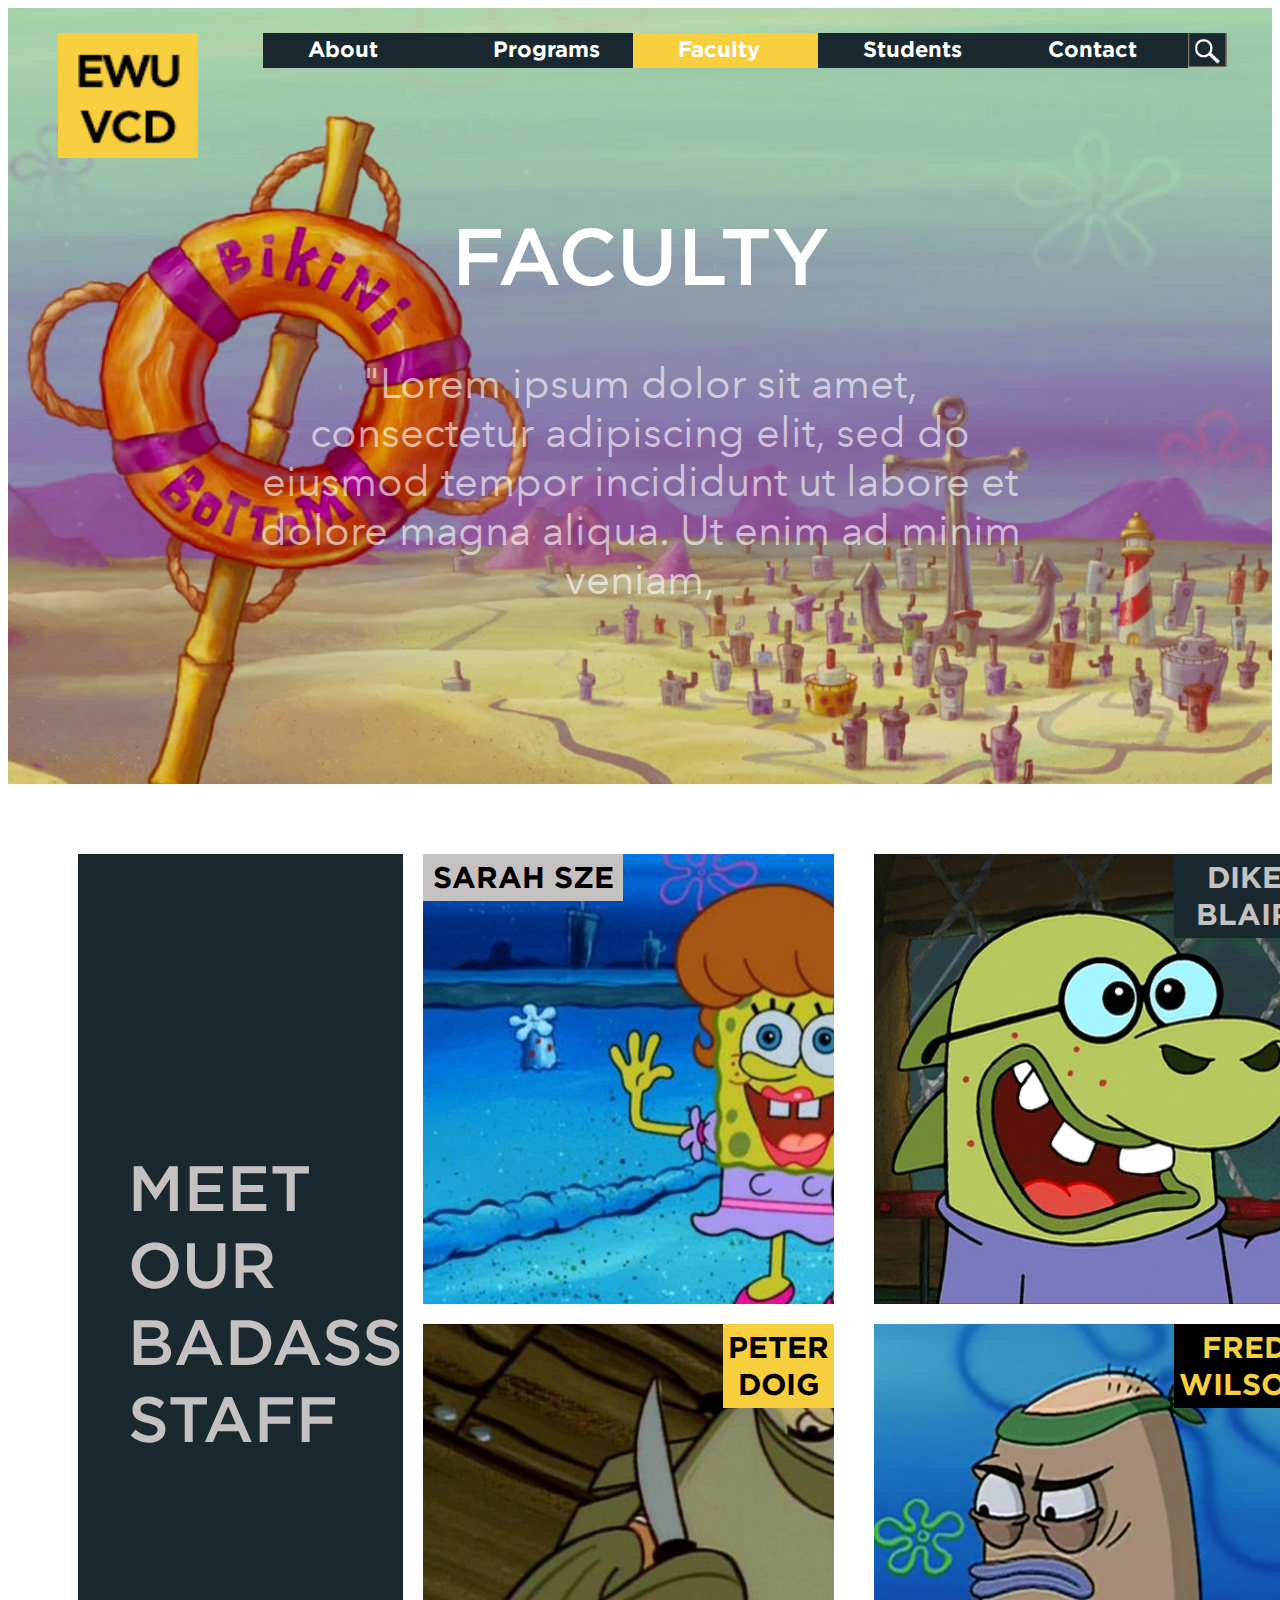
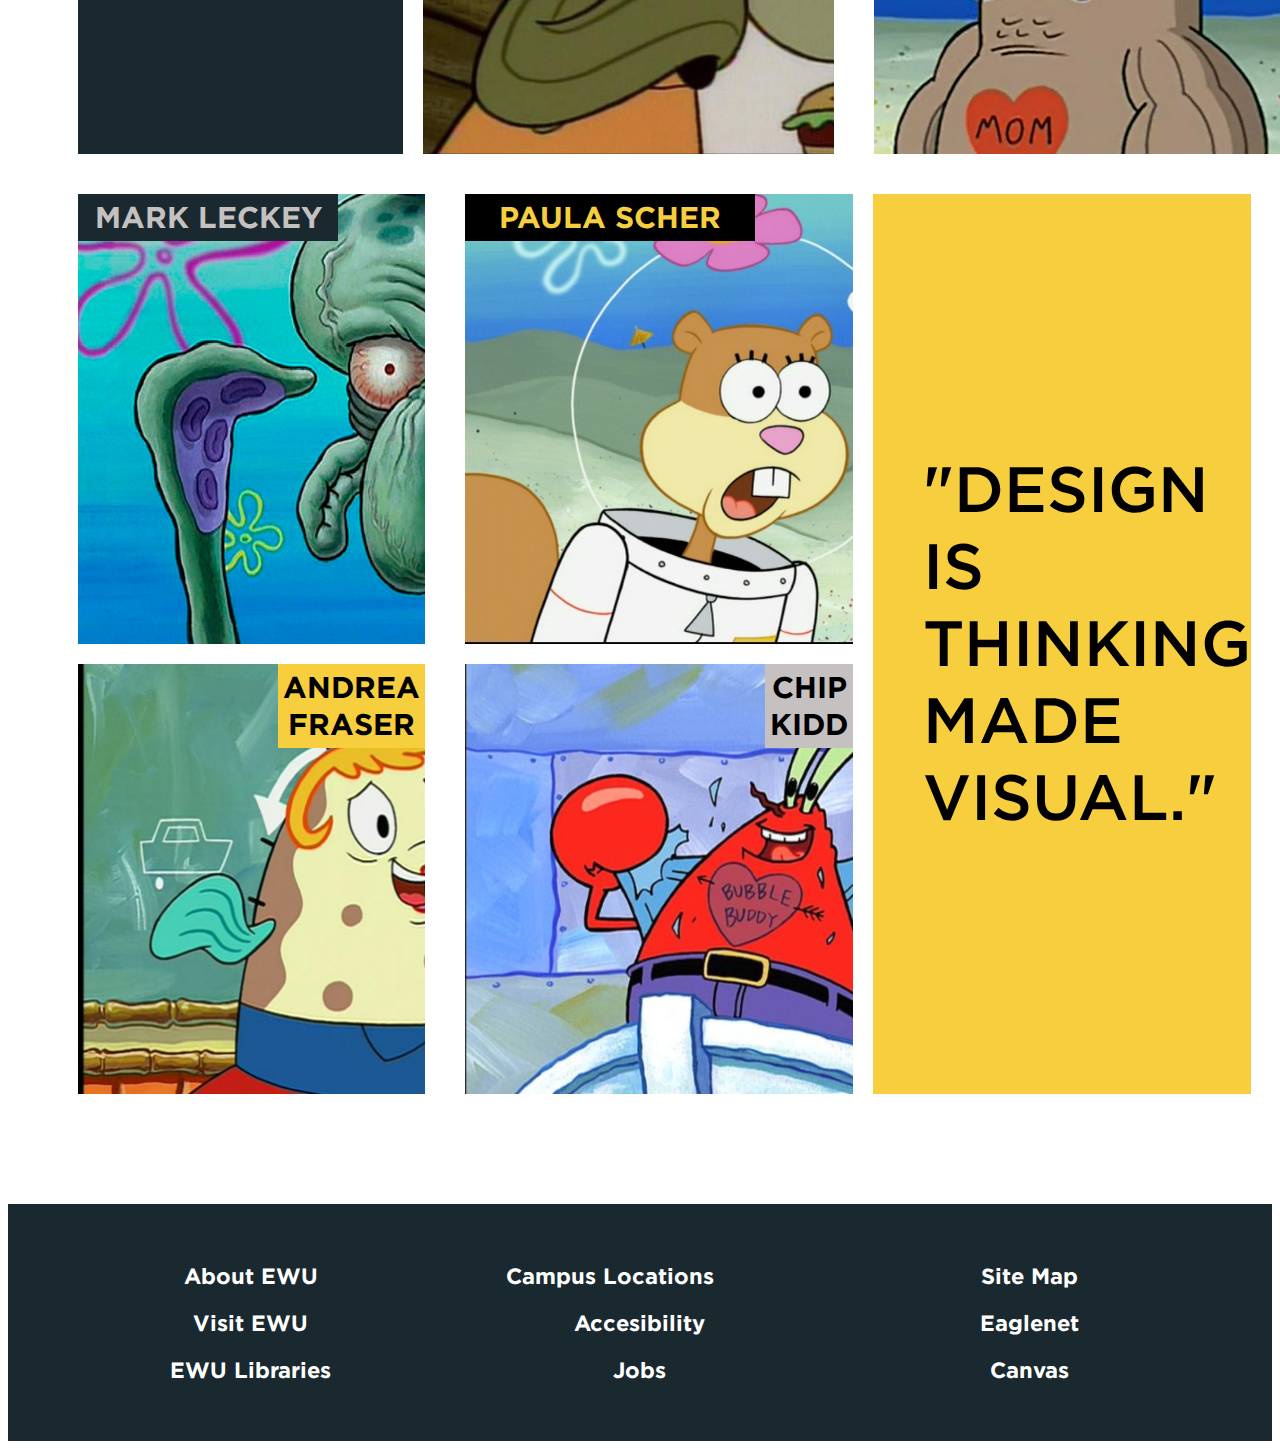
<file: index.html>
<!DOCTYPE HTML>
<html lang = "en">
<head>
  <title>Web-01-Final</title>
  <meta charset = "UTF-8" />
  <link rel="stylesheet" type="text/css" href="main.css">
</head>
<body>
  <section class="navheaderwrapper">
    <nav>
      <img src="assets/images/icons/logo.PNG" alt="logo">
      <div class="navbuttons">
        <a href="#">About</a>
        <a href="#">Programs</a>
        <a id="facultyyellow"href="#">Faculty</a>
        <a href="students.html">Students</a>
        <a href="#">Contact</a>
      </div>
      <a href="#"><img id="spyglass" src="assets/images/icons/spyglass.PNG"></a>
    </nav>
    <header>
      <h1 class="faculty">FACULTY</h1>
      <h3 align="center" class="headerquote" >"Lorem ipsum dolor sit amet, consectetur adipiscing elit, sed do eiusmod tempor incididunt ut labore et dolore magna aliqua. Ut enim ad minim veniam,</h3>
    </header>
  </section> 
  <section class="middle">
    <section class="topfaculty">
      <div class="top1">
        <div class="topwords">
          <p>MEET OUR</p>
          <P>BADASS</P>
          <P>STAFF</P>
        </div>
      </div>  
      <div class="top2">
        <div class="topmiddletop">
          <h2>SARAH SZE</h2>
        </div>
        <div class="topmiddlebottom">
          <h2>PETER DOIG</h2>
        </div>
      </div>
      <div class="top3">
        <div class="toprighttop">
          <h2>DIKE BLAIR</h2>
        </div>
        <div class="toprightbottom">
          <h2>FRED WILSON</h2>
        </div>
      </div>
    </section>
    <section class="bottomfaculty"> 
      <div class="bottom1">
        <div class="bottomlefttop">
          <h2 >MARK LECKEY</h2>
        </div>
        <div class="bottomleftbottom">
          <h2>ANDREA FRASER</h2>
        </div>
      </div>  
      <div class="bottom2">
        <div class="bottommiddletop">
          <h2 >PAULA SCHER</h2>
        </div>
        <div class="bottommiddlebottom">
          <h2>CHIP KIDD</h2>
        </div>
      </div>
      <div class="bottom3">
        <div class="bottomwords">  
          <p>"DESIGN IS</p>
          <P>THINKING</P>
          <P>MADE</P>
          <P>VISUAL."</P>
        </div>
      </div> 
    </section>
  </section>  
  <footer>
    <div class="footerleft">
      <a href="#">About EWU</a>
      <a href="#">Visit EWU</a>
      <a href="#">EWU Libraries</a>
    </div>
    <div class="footermiddle">
        <a id="campus" href="#">Campus Locations</a>
        <div id="jobs">
          <a href="#">Accesibility</a>
          <a href="#">Jobs</a>
        </div>
    </div>
    <div class="footerright">
        <a href="#">Site Map</a>
        <a href="#">Eaglenet</a>
        <a href="#">Canvas</a>
    </div>
  </footer>
</body>
</html>
</file>
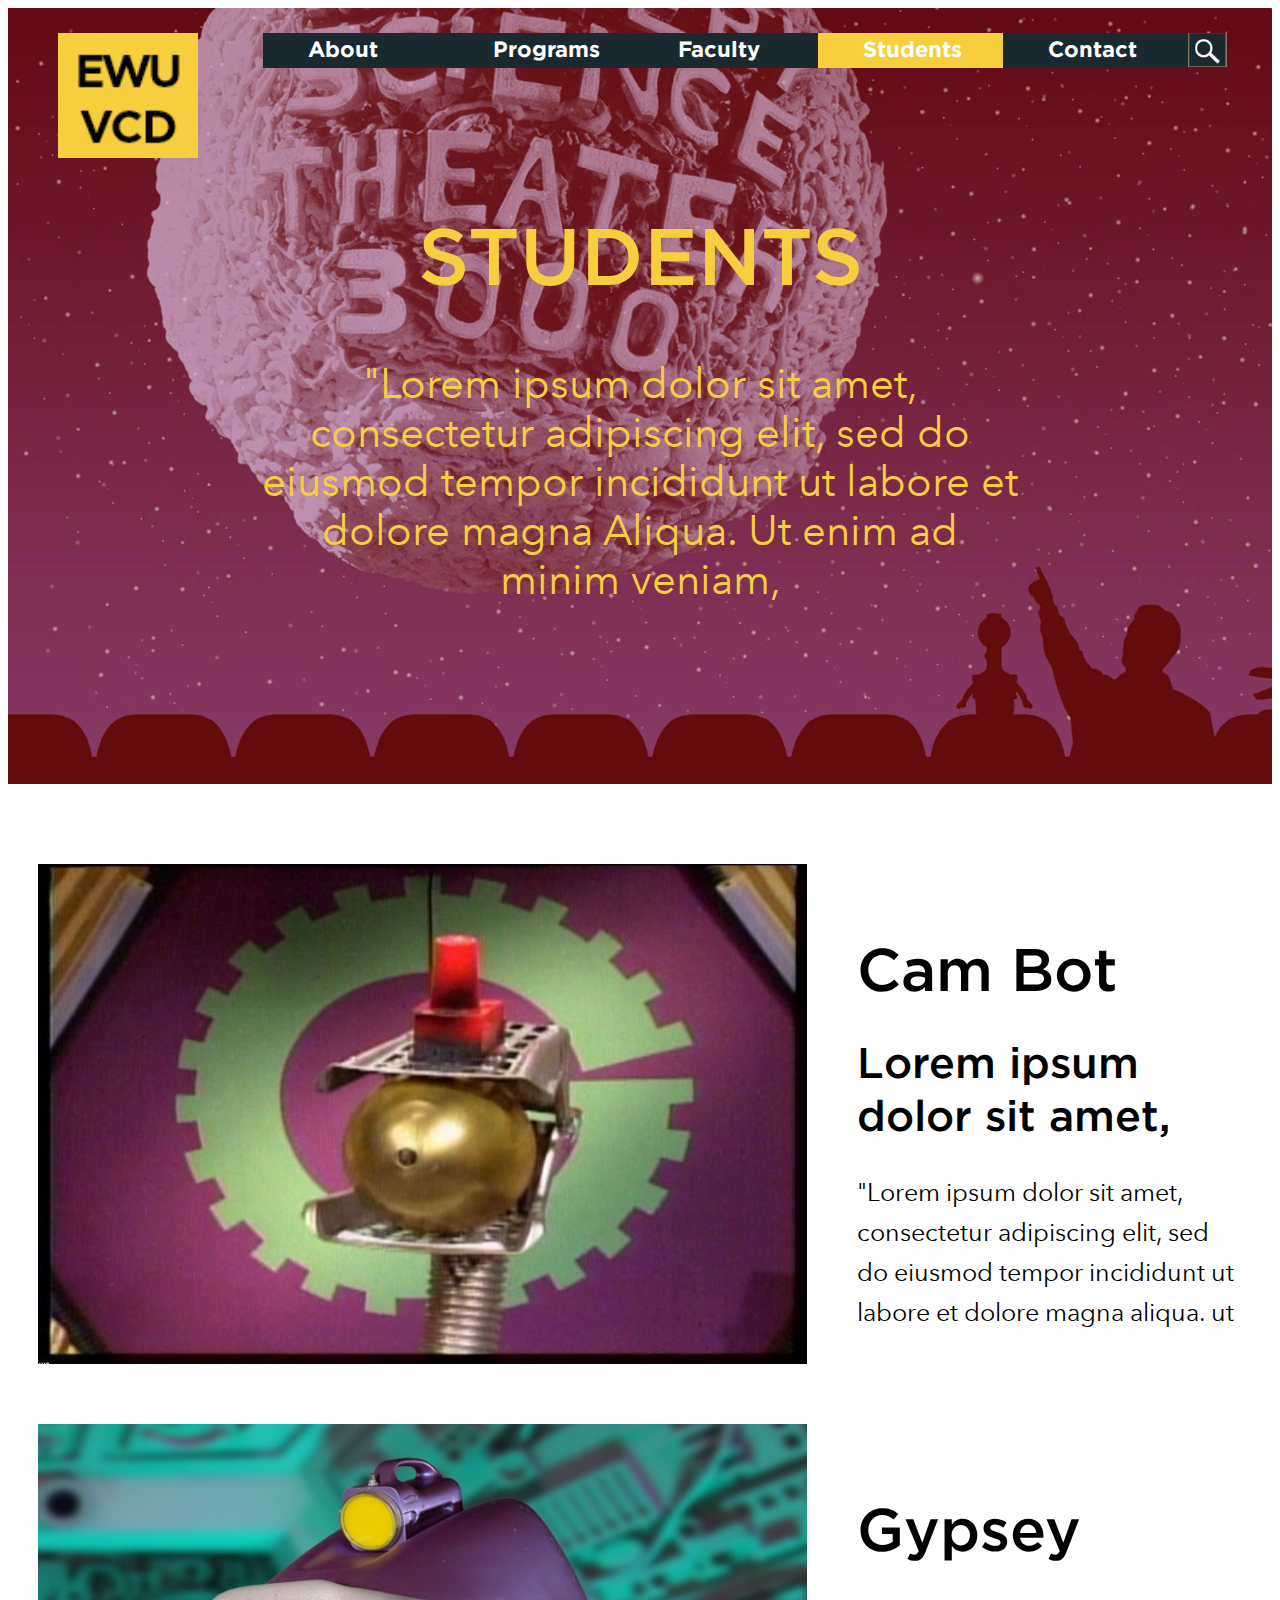
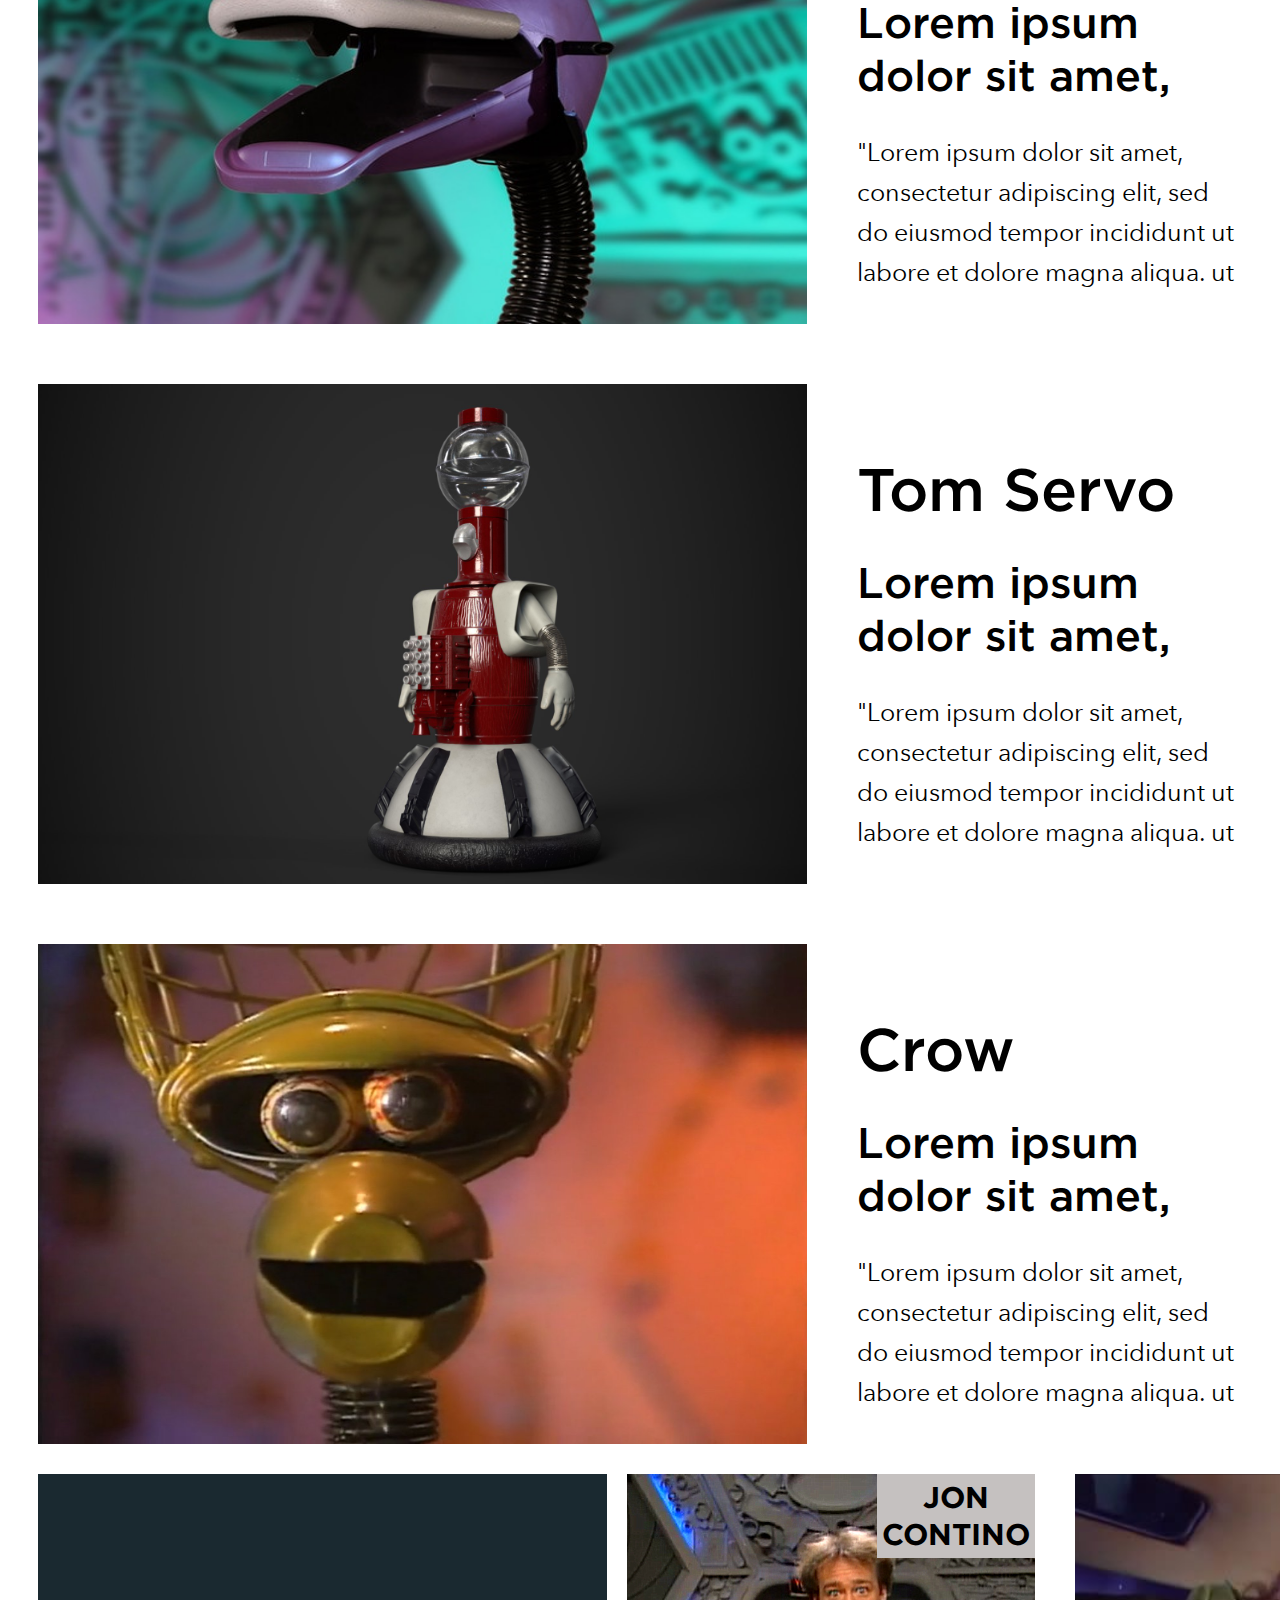
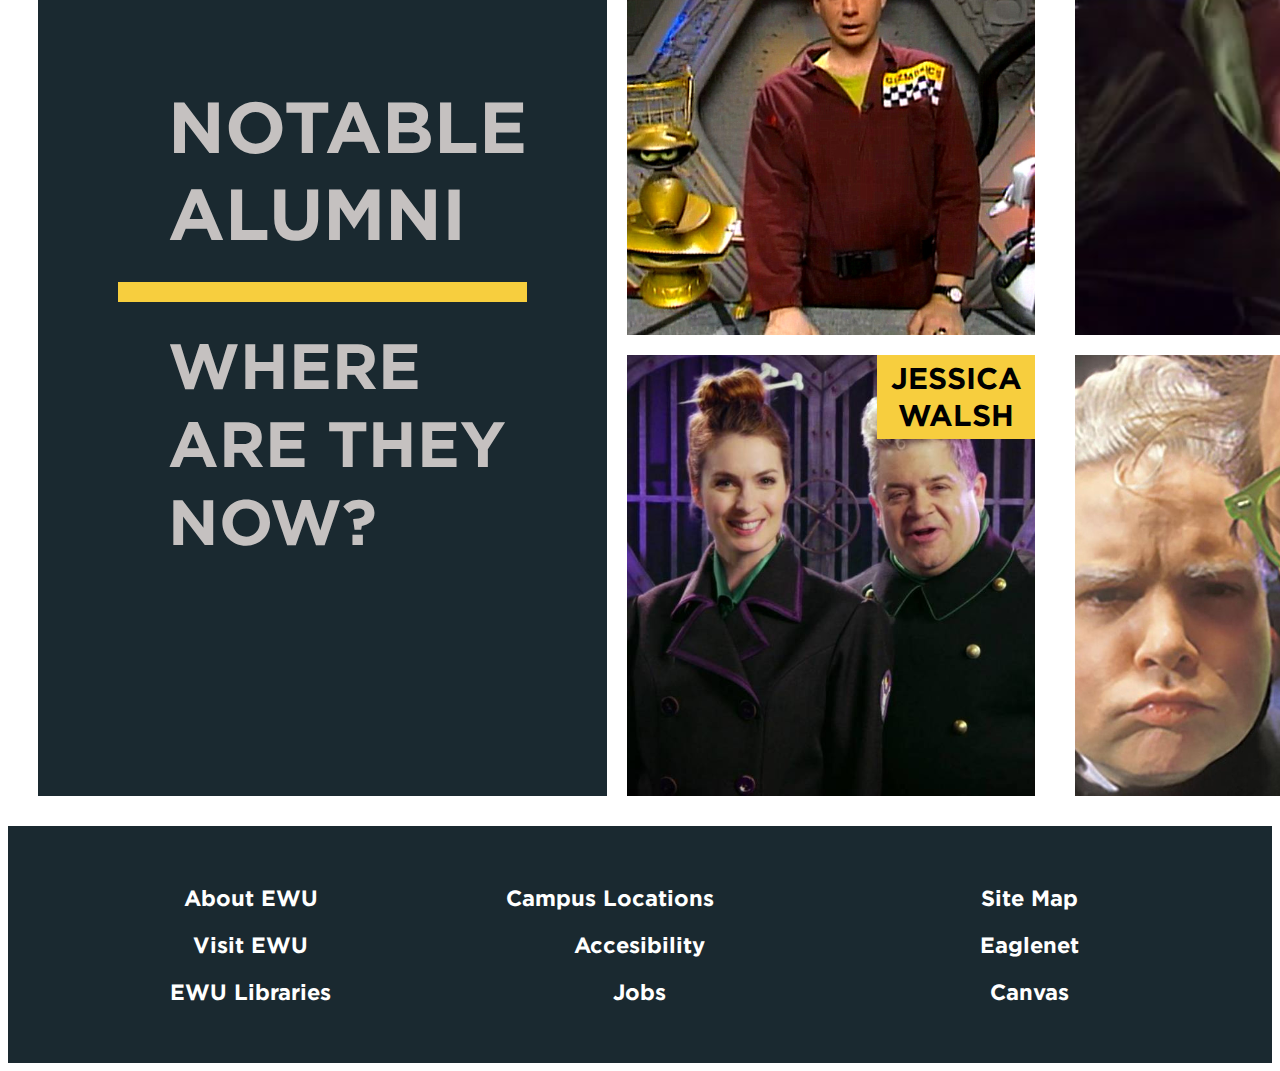
<file: students.html>
<!DOCTYPE HTML>
<html lang = "en">
    <head>
    <title>Web-01-Final</title>
    <meta charset = "UTF-8" />
    <link rel="stylesheet" type="text/css" href="studentstylesheet.css">
    </head>
    <body>
        <section class="navheaderwrapper">
             <nav>
                <img src="assets/images/icons/logo.PNG" alt="logo">
                <div class="navbuttons">
                    <a href="#">About</a>
                    <a href="#">Programs</a>
                    <a href="index.html">Faculty</a>
                    <a id="studentsyellow" href="students.html">Students</a>
                    <a href="#">Contact</a>
                </div>
                <a href="#"><img id="spyglass" src="assets/images/icons/spyglass.PNG"></a>
            </nav>
            <header>
                <h1 class="students">STUDENTS</h1>
                <h3 align="center" class="headerquote" >"Lorem ipsum dolor sit amet, consectetur adipiscing elit, sed do eiusmod tempor incididunt ut labore et dolore magna Aliqua. Ut enim ad minim veniam,</h3>
            </header>
        </section> 
        <section class="middle">
            <section class="middletop">
                <section class="profile1">
                    <img src="assets/images/mst3k/cambot.jpg" alt="mst3k">
                    <div class="ptext">
                        <h5>Cam Bot</h5>
                        <h6>Lorem ipsum dolor sit amet,</h6>
                        <p>"Lorem ipsum dolor sit amet, consectetur adipiscing elit, sed do eiusmod tempor incididunt ut labore et dolore magna aliqua. ut</p>
                    </div>
                </section>  
                <section class="profile2">
                    <img src="assets/images/mst3k/gypsey.jpg" alt="mst3k">
                    <div class="ptext">
                        <h5>Gypsey</h5>
                        <h6>Lorem ipsum dolor sit amet,</h6>
                        <p>"Lorem ipsum dolor sit amet, consectetur adipiscing elit, sed do eiusmod tempor incididunt ut labore et dolore magna aliqua. ut</p>
                    </div>
                </section>  
                <section class="profile3">
                    <img src="assets/images/mst3k/tomservo.jpg" alt="mst3k">
                    <div class="ptext">
                        <h5>Tom Servo</h5>
                        <h6>Lorem ipsum dolor sit amet,</h6>
                        <p>"Lorem ipsum dolor sit amet, consectetur adipiscing elit, sed do eiusmod tempor incididunt ut labore et dolore magna aliqua. ut</p>
                    </div>
                </section> 
                <section class="profile4">
                    <img src="assets/images/mst3k/crow.jpg" alt="mst3k">
                    <div class="ptext">
                        <h5>Crow</h5>
                        <h6>Lorem ipsum dolor sit amet,</h6>
                        <p>"Lorem ipsum dolor sit amet, consectetur adipiscing elit, sed do eiusmod tempor incididunt ut labore et dolore magna aliqua. ut</p>
                    </div>
                </section>  
            </section>
            <section class="middlebottom">
                <div class="leftbottom">
                    <div class="leftwrapper">
                        <h2>NOTABLE ALUMNI</h2>
                        <div class="yellowblock"></div>
                        <h4>WHERE ARE THEY NOW?</h4>
                    </div>
                </div>
                <div class="middlebottomwrapper">
                    <div class="middlebottomtop">
                        <h3>JON CONTINO</h3>
                    </div>
                    <div class="middlebottombottom">
                        <h3>JESSICA WALSH</h3>
                    </div>
                </div>
                <div class="rightbottom">
                    <div class="rightbottomtop">
                        <h3>GEMMA O'BRIEN</h3>
                    </div>
                    <div class="rightbottombottom">
                        <h3>MIKE PERRY</h3>
                    </div>
                </div>
            </section>
        </section>
        <footer>
            <div class="footerleft">
                <a href="#">About EWU</a>
                <a href="#">Visit EWU</a>
                <a href="#">EWU Libraries</a>
            </div>
            <div class="footermiddle">
                <a id="campus" href="#">Campus Locations</a>
                <div id="jobs">
                    <a href="#">Accesibility</a>
                    <a href="#">Jobs</a>
                </div>
            </div>
            <div class="footerright">
                <a href="#">Site Map</a>
                <a href="#">Eaglenet</a>
                <a href="#">Canvas</a>
            </div>
        </footer>
    </body>
</html>
</file>
<file: main.css>
/*---Fonts---*/
@font-face {
    font-family: 'avenir-next-regular';
    src: url('assets/fonts/avenir-next-regular.eot'); 
    src: url('assets/fonts/avenir-next-regular.woff') format('woff');
  }
@font-face{
    font-family:'gotham-bold';
    src: url('assets/fonts/Gotham-Bold.eot');
    src: url('assets/fonts/Gotham-Bold.woff') format('woff');
}
@font-face{
    font-family:'gotham-medium';
    src: url('assets/fonts/Gotham-Medium.eot');
    src: url('assets/fonts/Gotham-Medium.woff') format('woff');
}

/*---Body---*/
.navheaderwrapper{
    background-image: url(assets/images/header/facultyheader.jpg);
    background-color:#AD7F70;
    background-blend-mode:overlay;
    background-image:cover;
}
a:visited,
a:link{
    color:white;
}

/*---Navigation---*/
nav{
    display:grid;
    grid-template-columns:5fr 12fr .5fr;
    padding:25px 45px 0 50px;
}
.navbuttons{
    display:flex;
    justify-content:space-evenly;
    font-family:"gotham-bold";

}
.navbuttons a:link{
    background-color:#1a2930;
    text-decoration: none;
    height:20px;
    width:125px;
    font-size: 22px;
    padding:2px 15px 13px 45px;
}
img[alt="logo"]{
    height: 125px;
    width: auto;
}
#facultyyellow{
    background-color: #f7ce3e;
}

/*---Header---*/
header{
    display:flex;
    flex-direction: column;
    align-items: center;
    margin:50px 250px 50px 250px;
}
.faculty,
.headerquote{
    color:white;
    font-weight: normal;
}
.headerquote{
    font-size: 2.6em;
    font-family: "avenir-next-regular";
    margin-top:0;
    margin-bottom:180px;
    opacity:0.6;
}
.faculty{
    margin-top:0;
    font-size: 5em;
    font-family: "gotham-medium";
}

/*---Middle---*/
.middle{
    display:flex;
    flex-direction:column;
    margin:70px;
}
.topfaculty,
.bottomfaculty{
    display:grid;
    grid-template-columns: repeat(3, 1fr);
    font-family:'avenir-next-regular';
    margin-bottom:40px;
}
h2{
    font-size:15px;
}
.top1,
.bottom3{
    display:grid;
    grid-template-rows: repeat(3, 1fr);
    height:900px;
    width:auto;
    padding-left:50px;
}
.top1{
    background-color:#1A2930;
    color:#c5c1c0;
}
.bottom3{
    background-color: #f7ce3e;
}
.top2,
.top3,
.bottom1,
.bottom2{
    margin:0px 20px 0px 20px;
}
.topwords,
.bottomwords{
    font-size:4em;
    font-family: "gotham-medium";
}
.topwords p,
.bottomwords p{
    margin:0px;
    padding:0px;
}
.bottomwords,
.topwords{
    grid-row-start: 2;
}
.topmiddletop,
.topmiddlebottom,
.toprighttop,
.toprightbottom,
.bottomlefttop,
.bottomleftbottom,
.bottommiddletop,
.bottommiddlebottom{
    background-size: cover;
    background-repeat:no-repeat;
}
.top2,
.top3,
.bottom1,
.bottom2{
    display:grid;
    grid-template-rows: 1fr 1fr;
    font-family:'gotham-bold';
}
.top2 .topmiddletop h2{
    background-color:#c5c1c0;
    padding:5px;
    margin-top:0;
    width:190px;
    font-size: 30px;
}
.topmiddletop{
    background-image: url("assets/images/sponge/sarahs.jpg");
}
.top2 .topmiddlebottom h2{
    background-color: #f7ce3e;
    padding:5px;
    margin-top:0px;
    margin-left:300px;
    font-size: 30px;
}
.topmiddlebottom{
    background-image: url("assets/images/sponge/peterd.jpg");
}
.toprighttop{
    background-image: url("assets/images/sponge/dikeb.png");
}
.toprightbottom{
    background-image: url("assets/images/sponge/fredw.png");
}
.top3{
    margin-right:0;
}
.top3 .toprighttop h2{
    background-color: #1A2930;
    color:#c5c1c0;
    padding:5px;
    margin-top:0px;
    margin-left:300px;
    font-size: 30px;
}
.top3 .toprightbottom h2{
    background-color: black;
    color: #f7ce3e;
    padding:5px;
    margin-top:0px;
    margin-left:300px;
    font-size: 30px;
}
.bottomleftbottom,
.bottommiddlebottom,
.topmiddlebottom,
.toprightbottom{
    margin-top: 20px;
}
.bottom1{
    margin-left:0;
}
.bottomlefttop{
    background-image: url("assets/images/sponge/markl.jpg");
}
.bottomleftbottom{
    background-image: url("assets/images/sponge/andrea.jpg");
}
.bottommiddletop{
    background-image: url("assets/images/sponge/paulas.png");
}
.bottommiddlebottom{
    background-image: url("assets/images/sponge/chip.jpg");
}
.bottom1 .bottomlefttop h2{
    background-color: #1A2930;
    color:#c5c1c0;
    padding:5px;
    margin-top:0px;
    width:250px;
    font-size: 30px;
}
.bottom1 .bottomleftbottom h2{
    background-color: #f7ce3e;
    padding:5px;
    margin-top:0px;
    margin-left:200px;
    font-size: 30px;
}
.bottom2 .bottommiddletop h2{
    background-color: black;
    color:#f7ce3e;
    padding:5px;
    margin-top:0px;
    width:280px;
    font-size: 30px;
}
.bottom2 .bottommiddlebottom h2{
    background-color: #c5c1c0;
    padding:5px;
    margin-top:0px;
    margin-left: 300px;
    font-size: 30px;
}
.bottom2,
.bottom1,
.top2,
.top3{
    text-align: center;
}


/*---Footer---*/
footer{
    display:grid;
    grid-template-columns: repeat(3, 1fr);
    background-color:#1A2930;
    padding:3em;
}
.footerleft a:link,
.footermiddle a:link,
.footerright a:link{
    text-decoration: none;
    font-size: 22px;
    font-family:"gotham-bold";
    font-weight: normal;
    margin: 10px;
}
.footerleft,
.footerright{
    display: flex;
    flex-direction: column;
    align-items:center;
}
.footermiddle{
    display:flex;
    flex-direction:column;
    align-items:center;
}
#jobs{
    display:flex;
    flex-direction:column;
    align-items: center;
}
#campus{
    margin-left:-50px;
}
</file>
<file: studentstylesheet.css>
/*---Fonts---*/
@font-face {
    font-family: 'avenir-next-regular';
    src: url('assets/fonts/avenir-next-regular.eot'); 
    src: url('assets/fonts/avenir-next-regular.woff') format('woff');
  }
@font-face{
    font-family:'gotham-bold';
    src: url('assets/fonts/Gotham-Bold.eot');
    src: url('assets/fonts/Gotham-Bold.woff') format('woff');
}
@font-face{
    font-family:'gotham-medium';
    src: url('assets/fonts/Gotham-Medium.eot');
    src: url('assets/fonts/Gotham-Medium.woff') format('woff');
}

/*---Body---*/
.navheaderwrapper{
    background-image: url(assets/images/header/studentsheader.jpg);
    background-color:#AD7F70;
    background-blend-mode:overlay;
    background-size: cover;

}
a:visited,
a:link{
    color:white;
}

/*---Navigation---*/
nav{
    display:grid;
    grid-template-columns:5fr 12fr .5fr;
    padding:25px 45px 0 50px;
}
.navbuttons{
    display:flex;
    justify-content:space-evenly;
    font-family:"gotham-bold";

}
.navbuttons a:link{
    background-color:#1a2930;
    text-decoration: none;
    height:20px;
    width:125px;
    font-size: 22px;
    padding:2px 15px 13px 45px;
}
img[alt="logo"]{
    height: 125px;
    width: auto;
}
#studentsyellow{
    background-color: #f7ce3e;
}

/*---Header---*/
header{
    display:flex;
    flex-direction: column;
    align-items: center;
    margin:50px 250px 50px 250px;
}
.students,
.headerquote{
    color:#f7ce3e;
    font-weight: normal;
}
.headerquote{
    font-size: 2.6em;
    font-family: "avenir-next-regular";
    margin-top:0;
    margin-bottom:180px;
}
.students{
    margin-top:0;
    font-size: 5em;
    font-family: "gotham-medium";
}

/*---Middle---*/
.middle{
    margin:30px;
}
.profile1,
.profile2,
.profile3,
.profile4{
    display:grid;
    grid-template-columns: 2fr 1fr;
    grid-gap: 50px;
}
img[alt='mst3k']{
    width: 100%;
    height:500px;
    margin:30px 80px 30px 0px;
}
h5,
h6,
p{
    margin-bottom:0px;  
    font-weight:normal;
}
h5,
h6{
    font-family: 'gotham-medium';
}
h6,
p{
    margin-top:30px;
}
h5{
    font-size:60px;
}
h6{
    font-size:43px;
}
p{
    font-family:'avenir-next-regular';
    font-size: 25px;
    line-height: 40px;
}
.middlebottom{
    display:grid;
    grid-template-columns: repeat(3, 1fr);
}
.leftbottom{
    height:auto;
    width:100%;
    font-family: 'gotham-bold';
}
.leftwrapper{
    color:#c5c1c0;
    background-color: #1A2930;
    padding:150px 80px 150px 80px;
}
.yellowblock{
    background-color: #f7ce3e;
    width:100%;
    height:20px;
}
h2,
h4{
    margin-left:50px;
}
h2{
    margin-bottom:25px;
    font-size:4.5em;
}
h4{
    margin-top:25px;
    font-size:4em;
}
.middlebottomwrapper,
.rightbottom{
    display:grid;
    grid-template-rows: 1fr 1fr;
}
.middlebottomtop,
.middlebottombottom,
.rightbottomtop,
.rightbottombottom{
    text-align:center;
    font-family:"gotham-bold";
    background-size: cover;
    background-position: center;
    margin:0px 20px 0px 20px;
}
.middlebottombottom,
.rightbottombottom{
    margin-top:20px;
}
.middlebottomtop{
    background-image: url("assets/images/mst3k/joel.jpg");
}
.middlebottombottom{
    background-image: url("assets/images/mst3k/mads2.jpg");
}
.rightbottomtop{
    background-image: url("assets/images/mst3k/mads3.jpg");
}
.rightbottombottom{
    background-image: url("assets/images/mst3k/mads1.jpg");
}
.middlebottomwrapper .middlebottomtop h3,
.rightbottom .rightbottombottom h3{
   background-color:#c5c1c0;
    
}
.middlebottomwrapper .middlebottombottom h3,
.rightbottom .rightbottomtop h3{
    background-color: #f7ce3e;
}
.middlebottomwrapper .middlebottombottom h3,
.rightbottom .rightbottomtop h3,
.middlebottomwrapper .middlebottomtop h3,
.rightbottom .rightbottombottom h3{
    padding:5px;
    margin-top:0px;
    margin-left:250px;
    font-size: 30px;
}

/*---Footer---*/
footer{
    display:grid;
    grid-template-columns: repeat(3, 1fr);
    background-color:#1A2930;
    padding:3em;
}
.footerleft a:link,
.footermiddle a:link,
.footerright a:link{
    text-decoration: none;
    font-size: 22px;
    font-family:"gotham-bold";
    font-weight: normal;
    margin: 10px;
}
.footerleft,
.footerright{
    display: flex;
    flex-direction: column;
    align-items:center;
}
.footermiddle{
    display:flex;
    flex-direction:column;
    align-items:center;
}
#jobs{
    display:flex;
    flex-direction:column;
    align-items: center;
}
#campus{
    margin-left:-50px;
}
</file>
